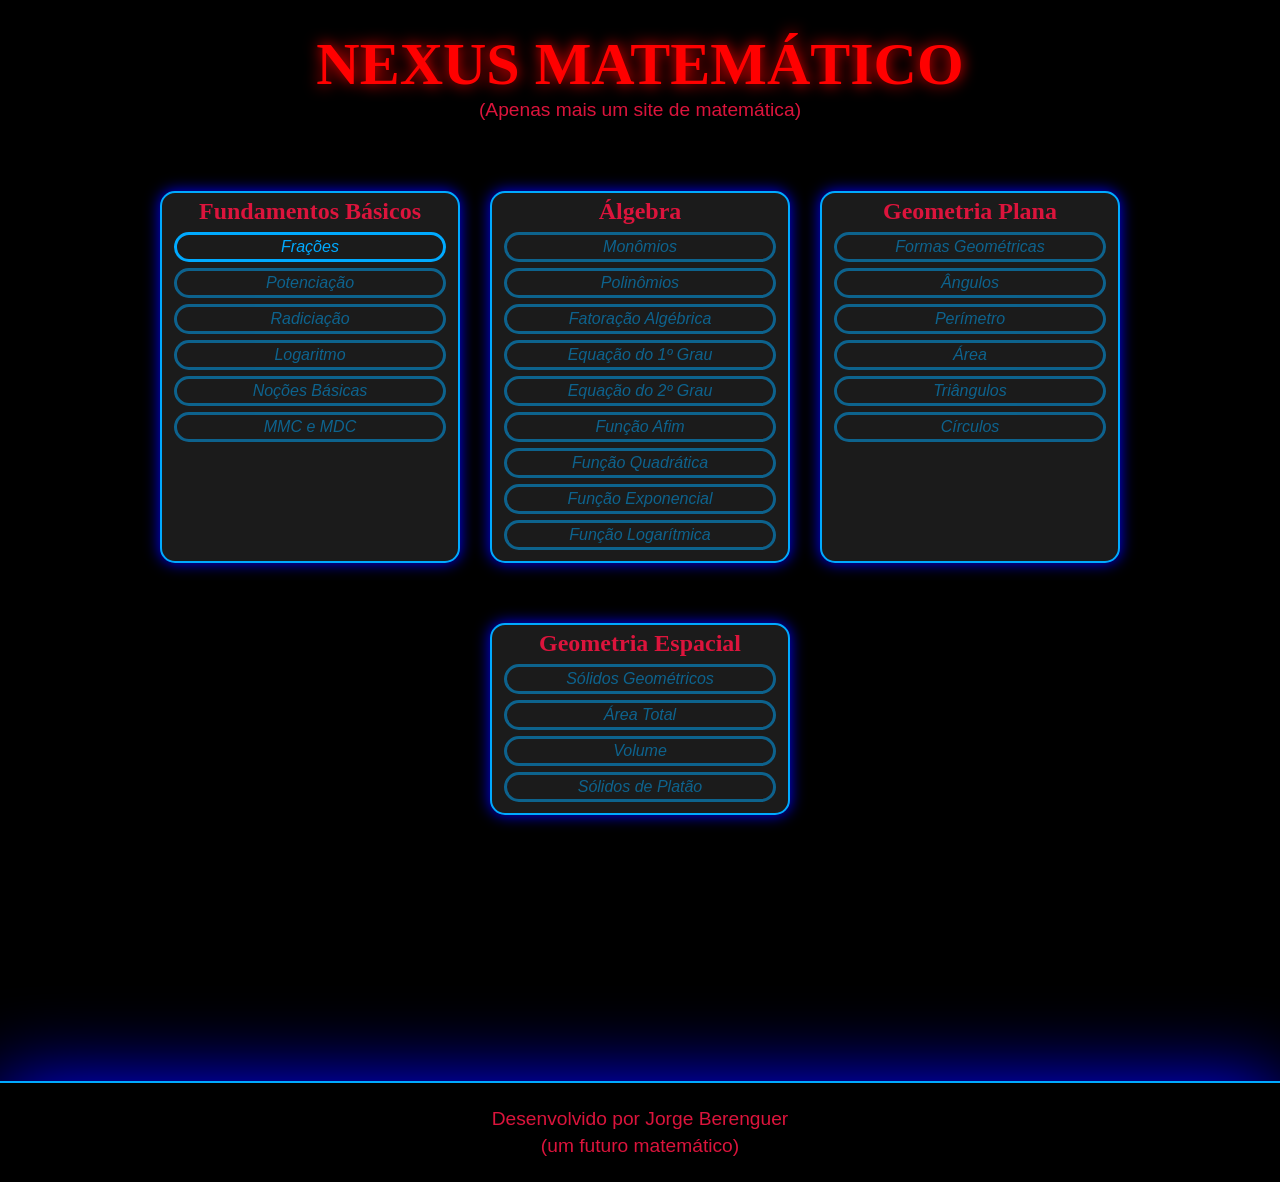
<file: index.html>
<!doctype html>
<html lang="pt-BR">
  <head>
    <meta charset="UTF-8" />
    <meta name="author" content="Jorge Berenguer" />
    <meta name="description"content="Um site onde coloco um resumo de alguns assuntos"/>
    <meta name="generator" content="VS code" />
     <meta name="viewport" content="width=device-width, initial-scale=1" />
    <title>NEXUS MATEMÁTICO</title>
    <link rel="icon" href="data:image/svg+xml,%3Csvg xmlns='http://www.w3.org/2000/svg' viewBox='0 0 100 100'%3E%3Ctext y='.9em' font-size='90'%3E∑%3C/text%3E%3C/svg%3E" />
    <link rel="stylesheet" href="nexus.css" />
  </head>
  <body>
    <header>
      <h1>NEXUS MATEMÁTICO</h1>
      <p class="N">(Apenas mais um site de matemática)</p>
    </header>
    <main class="conteudos">
      <div class="card">
        <h2 class="N">Fundamentos Básicos</h2>
        <a href="conteudos/fracao.html" class="N">Frações</a>
        <a href="#" class="N">Potenciação</a>
        <a href="#" class="N">Radiciação</a>
        <a href="#" class="N">Logaritmo</a>
        <a href="#" class="N">Noções Básicas</a>
        <a href="#" class="N">MMC e MDC</a>
      </div>
      <div class="card">
        <h2 class="N">Álgebra</h2>
        <a href="#" class="N">Monômios</a>
        <a href="#" class="N">Polinômios</a>
        <a href="#" class="N">Fatoração Algébrica</a>
        <a href="#" class="N">Equação do 1º Grau</a>
        <a href="#" class="N">Equação do 2º Grau</a>
        <a href="#" class="N">Função Afim</a>
        <a href="#" class="N">Função Quadrática</a>
        <a href="#" class="N">Função Exponencial</a>
        <a href="#" class="N">Função Logarítmica</a>
      </div>
      <div class="card">
        <h2 class="N">Geometria Plana</h2>
        <a href="#" class="N">Formas Geométricas</a>
        <a href="#" class="N">Ângulos</a>
        <a href="#" class="N">Perímetro</a>
        <a href="#" class="N">Área</a>
        <a href="#" class="N">Triângulos</a>
        <a href="#" class="N">Círculos</a>
      </div>
      <div class="card">
        <h2 class="N">Geometria Espacial</h2>
        <a href="#" class="N">Sólidos Geométricos</a>
        <a href="#" class="N">Área Total</a>
        <a href="#" class="N">Volume</a>   
        <a href="#" class="N">Sólidos de Platão</a>  
      </div>
    </main>
    <footer>
      <p class="N">Desenvolvido por Jorge Berenguer</p>
      <p class="N">(um futuro matemático)</p>
    </footer>
  </body>
</html>
</file>
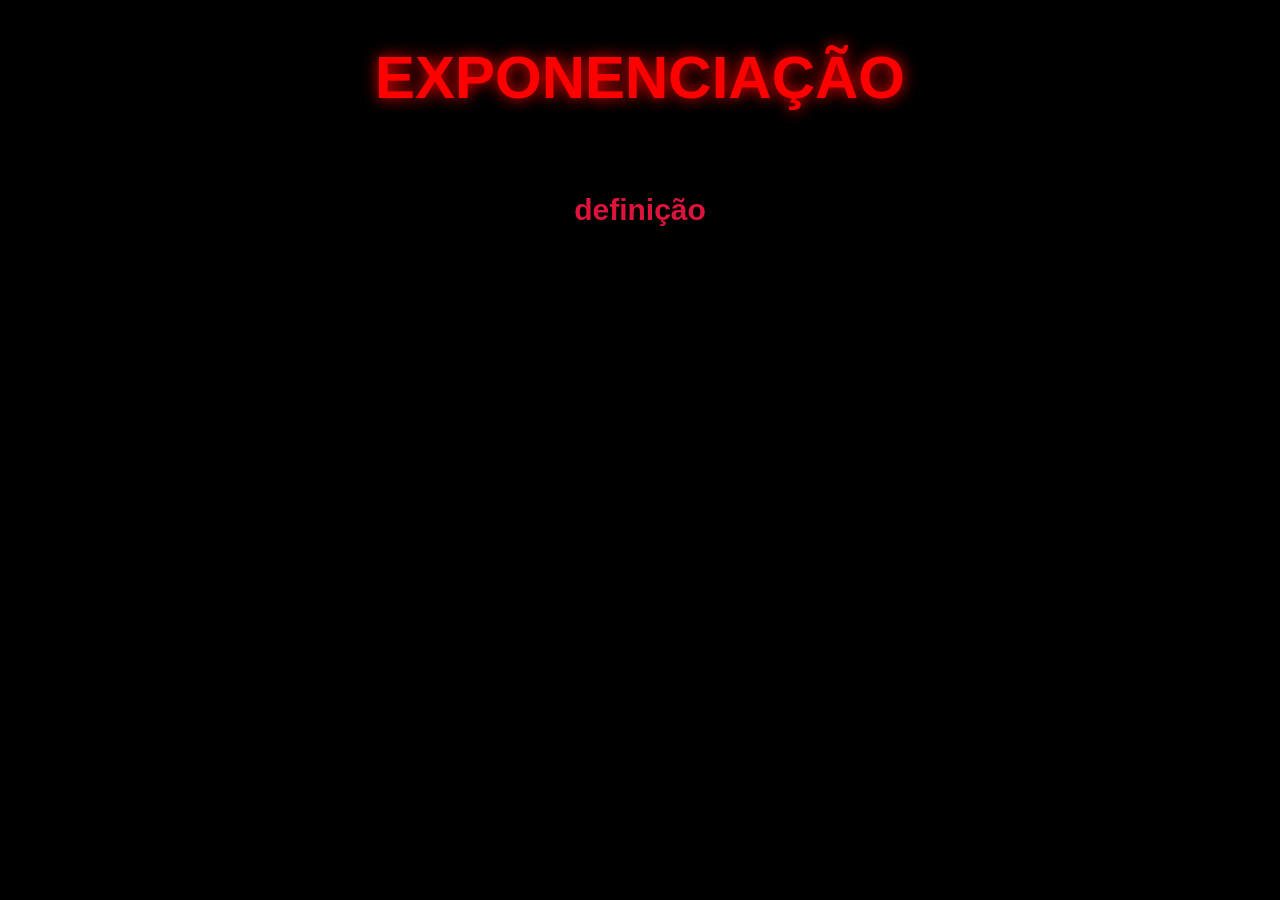
<file: conteudos/exponenciacao.html>
<!DOCTYPE html>
<html lang="pt-BR">
<head>
    <meta charset="UTF-8">
    <meta name="viewport" content="width=device-width, initial-scale=1.0">
    <title>O BÁSICO SOBRE EXPONENCIAÇÃO</title>
    <link rel="icon" href="data:image/svg+xml,%3Csvg xmlns='http://www.w3.org/2000/svg' viewBox='0 0 100 100'%3E%3Ctext y='.9em' font-size='90'%3E∑%3C/text%3E%3C/svg%3E" />
    <link rel="stylesheet" href="conteudos.css">
</head>
<body>

    <h1 class="c">EXPONENCIAÇÃO</h1>
        <!--definição-->
    <h2 class="c">definição</h2>
    <p></p>
    <p></p>
</body>
</html>
</file>
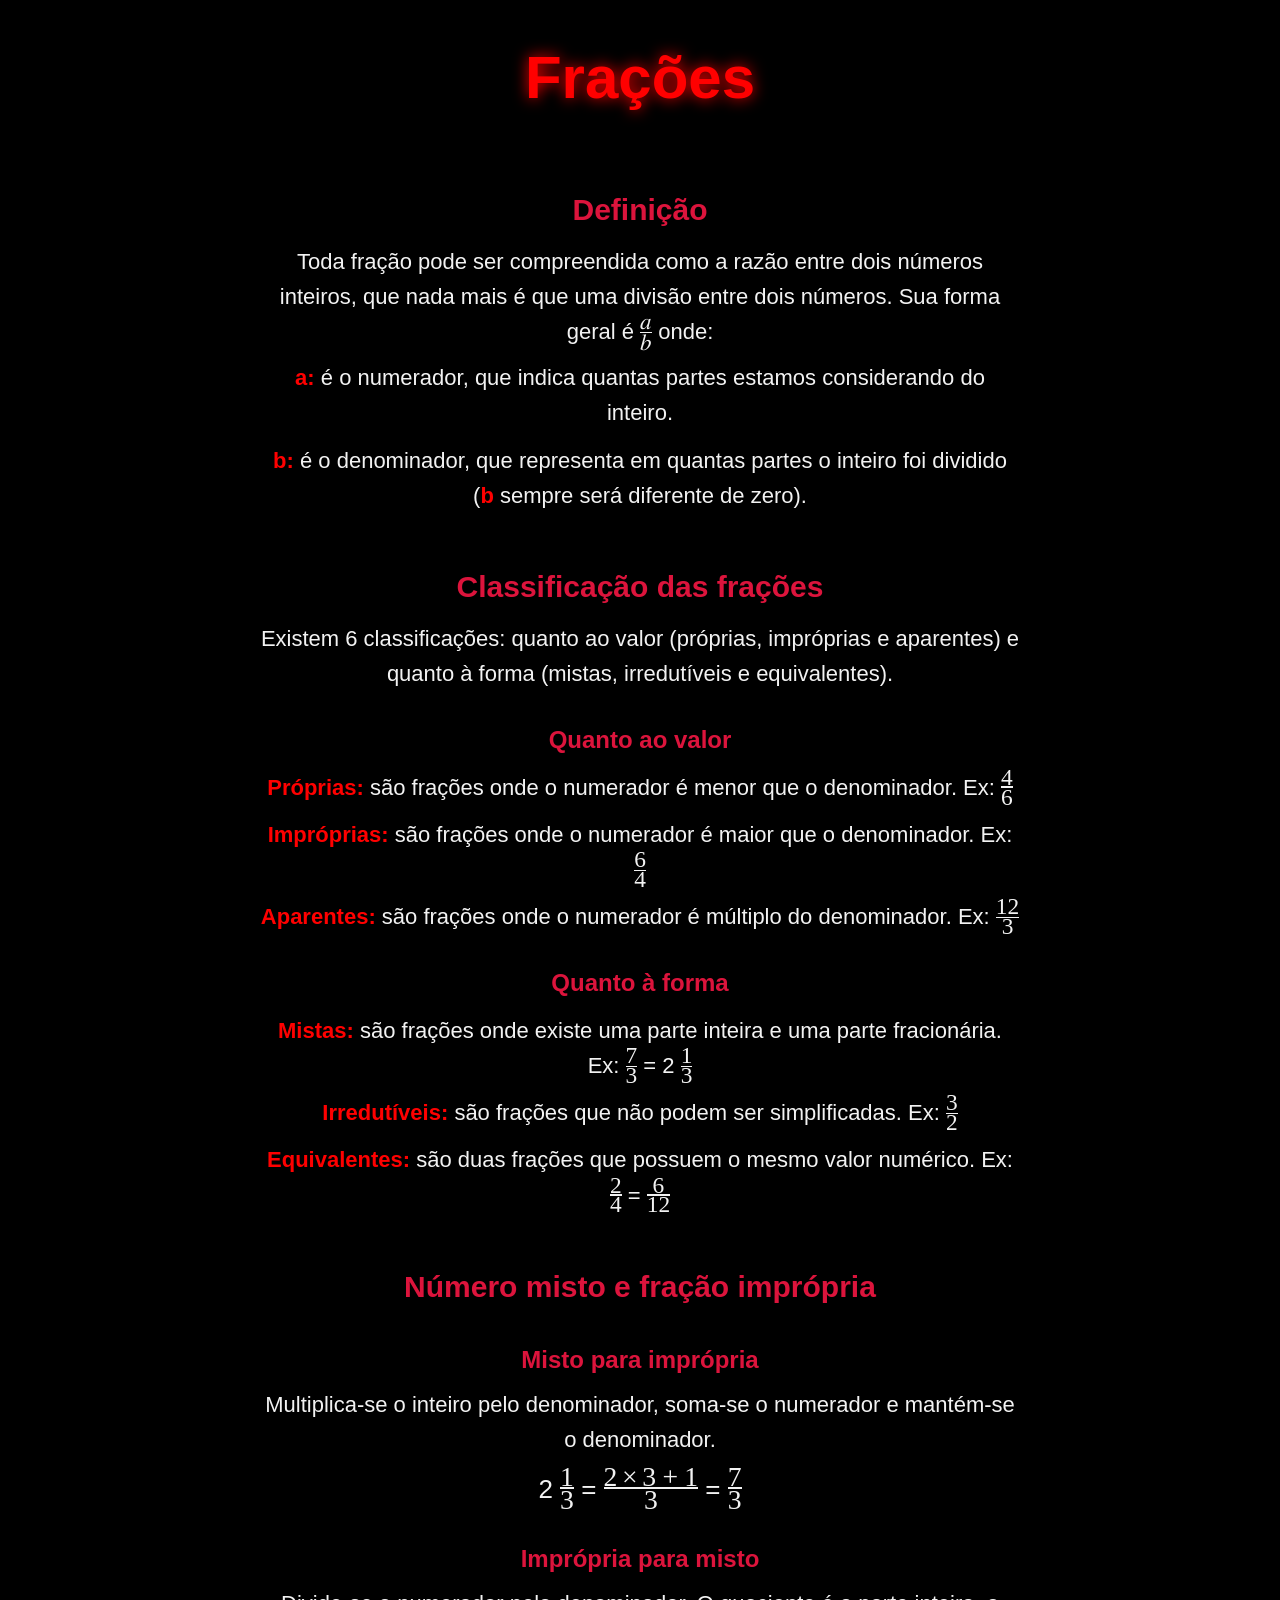
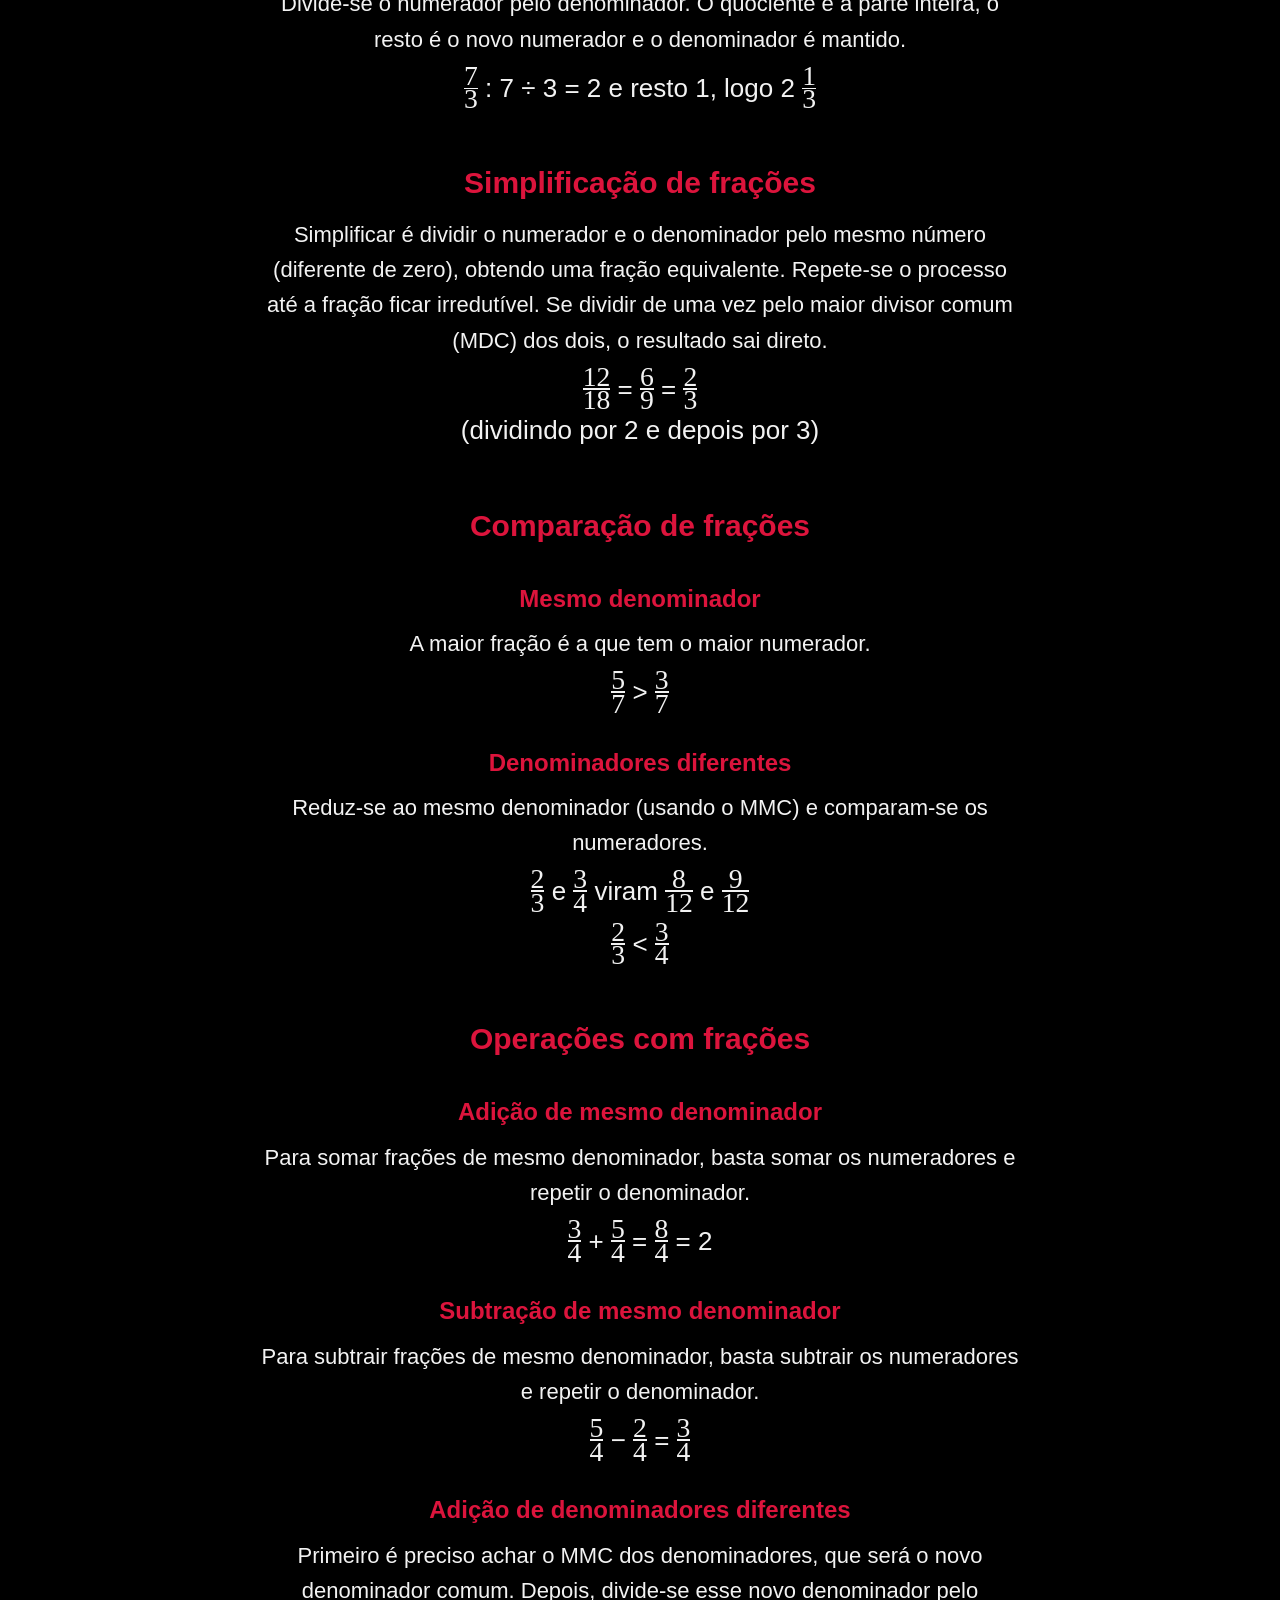
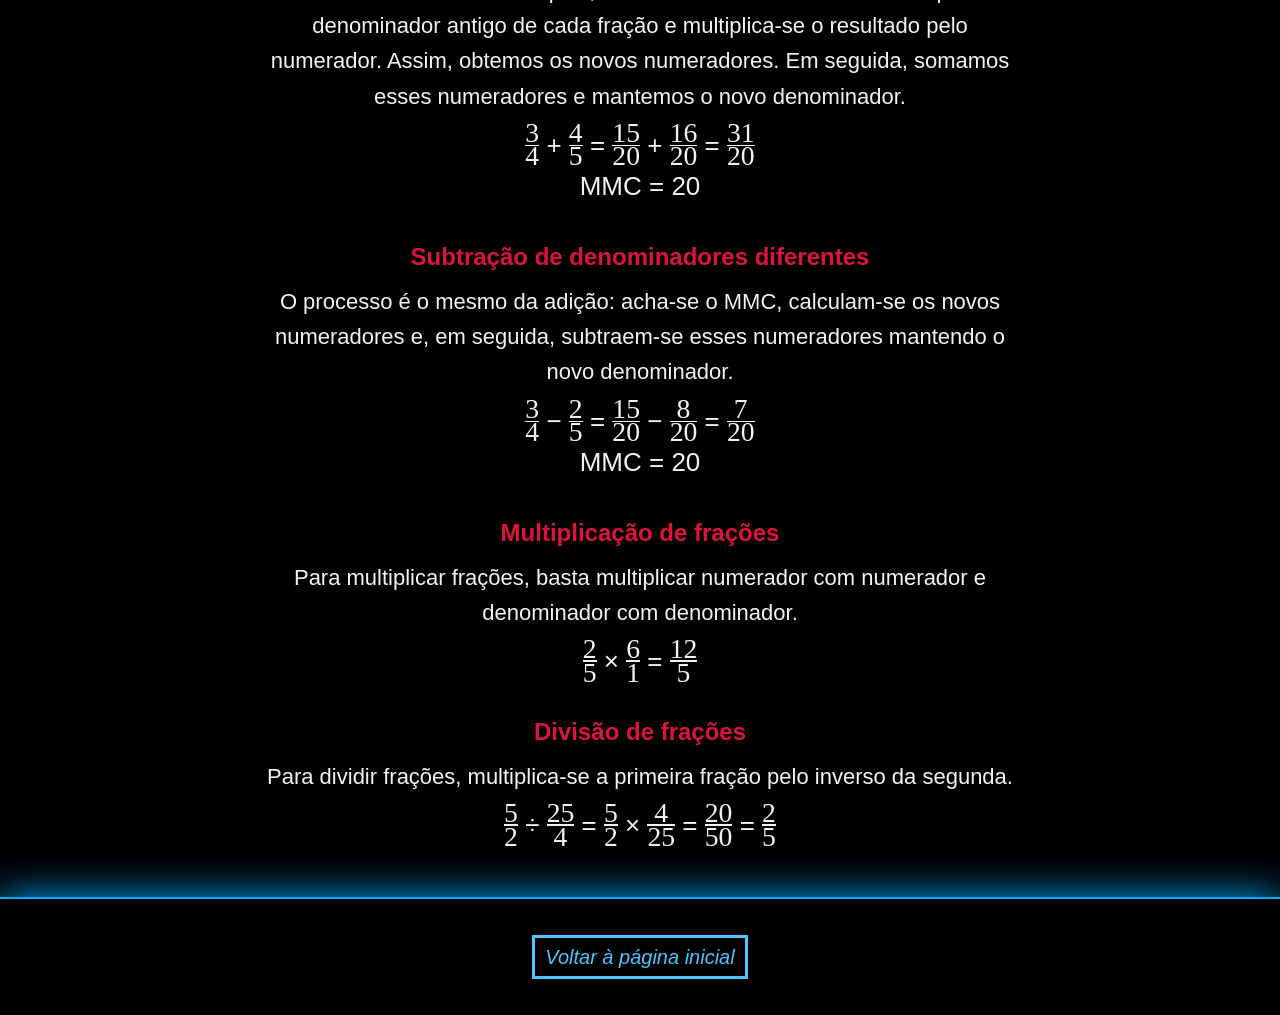
<file: conteudos/fracao.html>
<!doctype html>
<html lang="pt-BR">
  <head>
    <meta charset="UTF-8" />
    <meta name="viewport" content="width=device-width, initial-scale=1" />
    <title>O BÁSICO SOBRE FRAÇÕES</title>
    <link rel="icon" href="data:image/svg+xml,%3Csvg xmlns='http://www.w3.org/2000/svg' viewBox='0 0 100 100'%3E%3Ctext y='.9em' font-size='90'%3E∑%3C/text%3E%3C/svg%3E" />
    <link rel="stylesheet" href="conteudos.css" />
  </head>
  <body>
    <h1 class="c">Frações</h1>

    <main>

      <!-- ===== DEFINIÇÃO ===== -->
      <h2 class="c" id="definicao">Definição</h2>
      <p>
        Toda fração pode ser compreendida como a razão entre dois números
        inteiros, que nada mais é que uma divisão entre dois números. Sua forma
        geral é
        <math><mfrac><mi>a</mi><mi>b</mi></mfrac></math>
        onde:
      </p>
      <ul>
        <li>
          <b class="c">a:</b> é o numerador, que indica quantas partes estamos
          considerando do inteiro.
        </li>
        <li>
          <b class="c">b:</b> é o denominador, que representa em quantas partes
          o inteiro foi dividido (<b class="c">b</b> sempre será diferente de
          zero).
        </li>
      </ul>

      <!-- ===== CLASSIFICAÇÃO ===== -->
      <h2 class="c" id="classificacao">Classificação das frações</h2>
      <p>
        Existem 6 classificações: quanto ao valor (próprias, impróprias e
        aparentes) e quanto à forma (mistas, irredutíveis e equivalentes).
      </p>

      <h3 class="c">Quanto ao valor</h3>
      <ul>
        <li>
          <b class="c">Próprias:</b> são frações onde o numerador é menor que o
          denominador. Ex:
          <math><mfrac><mn>4</mn><mn>6</mn></mfrac></math>
        </li>
        <li>
          <b class="c">Impróprias:</b> são frações onde o numerador é maior que
          o denominador. Ex:
          <math><mfrac><mn>6</mn><mn>4</mn></mfrac></math>
        </li>
        <li>
          <b class="c">Aparentes:</b> são frações onde o numerador é múltiplo do
          denominador. Ex:
          <math><mfrac><mn>12</mn><mn>3</mn></mfrac></math>
        </li>
      </ul>

      <h3 class="c">Quanto à forma</h3>
      <ul>
        <li>
          <b class="c">Mistas:</b> são frações onde existe uma parte inteira e
          uma parte fracionária. Ex:
          <math><mfrac><mn>7</mn><mn>3</mn></mfrac></math>
          = 2
          <math><mfrac><mn>1</mn><mn>3</mn></mfrac></math>
        </li>
        <li>
          <b class="c">Irredutíveis:</b> são frações que não podem ser
          simplificadas. Ex:
          <math><mfrac><mn>3</mn><mn>2</mn></mfrac></math>
        </li>
        <li>
          <b class="c">Equivalentes:</b> são duas frações que possuem o mesmo
          valor numérico. Ex:
          <math><mfrac><mn>2</mn><mn>4</mn></mfrac></math>
          =
          <math><mfrac><mn>6</mn><mn>12</mn></mfrac></math>
        </li>
      </ul>

      <!-- ===== MISTA E IMPRÓPRIA ===== -->
      <h2 class="c" id="conversao">Número misto e fração imprópria</h2>

      <h3 class="c">Misto para imprópria</h3>
      <p>
        Multiplica-se o inteiro pelo denominador, soma-se o numerador e mantém-se
        o denominador.
      </p>
      <p class="conta">
        2
        <math><mfrac><mn>1</mn><mn>3</mn></mfrac></math>
        =
        <math>
          <mfrac>
            <mrow><mn>2</mn><mo>×</mo><mn>3</mn><mo>+</mo><mn>1</mn></mrow>
            <mn>3</mn>
          </mfrac>
        </math>
        =
        <math><mfrac><mn>7</mn><mn>3</mn></mfrac></math>
      </p>

      <h3 class="c">Imprópria para misto</h3>
      <p>
        Divide-se o numerador pelo denominador. O quociente é a parte inteira, o
        resto é o novo numerador e o denominador é mantido.
      </p>
      <p class="conta">
        <math><mfrac><mn>7</mn><mn>3</mn></mfrac></math>
        : 7 ÷ 3 = 2 e resto 1, logo
        2
        <math><mfrac><mn>1</mn><mn>3</mn></mfrac></math>
      </p>

      <!-- ===== SIMPLIFICAÇÃO ===== -->
      <h2 class="c" id="simplificacao">Simplificação de frações</h2>
      <p>
        Simplificar é dividir o numerador e o denominador pelo mesmo número
        (diferente de zero), obtendo uma fração equivalente. Repete-se o
        processo até a fração ficar irredutível. Se dividir de uma vez pelo
        maior divisor comum (MDC) dos dois, o resultado sai direto.
      </p>
      <p class="conta">
        <math><mfrac><mn>12</mn><mn>18</mn></mfrac></math>
        =
        <math><mfrac><mn>6</mn><mn>9</mn></mfrac></math>
        =
        <math><mfrac><mn>2</mn><mn>3</mn></mfrac></math>
        <br />(dividindo por 2 e depois por 3)
      </p>

      <!-- ===== COMPARAÇÃO ===== -->
      <h2 class="c" id="comparacao">Comparação de frações</h2>

<h3 class="c">Mesmo denominador</h3>
<p>
  A maior fração é a que tem o maior numerador.
</p>
<p class="conta">
  <math><mfrac><mn>5</mn><mn>7</mn></mfrac></math>
  &gt;
  <math><mfrac><mn>3</mn><mn>7</mn></mfrac></math>
</p>

<h3 class="c">Denominadores diferentes</h3>
<p>
  Reduz-se ao mesmo denominador (usando o MMC) e comparam-se os numeradores.
</p>
<p class="conta">
  <math><mfrac><mn>2</mn><mn>3</mn></mfrac></math>
  e
  <math><mfrac><mn>3</mn><mn>4</mn></mfrac></math>
  viram
  <math><mfrac><mn>8</mn><mn>12</mn></mfrac></math>
  e
  <math><mfrac><mn>9</mn><mn>12</mn></mfrac></math>
</p>
<p class="conta">
  <math><mfrac><mn>2</mn><mn>3</mn></mfrac></math>
  &lt;
  <math><mfrac><mn>3</mn><mn>4</mn></mfrac></math>
</p>

      <!-- ===== OPERAÇÕES ===== -->
      <h2 class="c" id="operacoes">Operações com frações</h2>

      <h3 class="c">Adição de mesmo denominador</h3>
      <p>
        Para somar frações de mesmo denominador, basta somar os numeradores e
        repetir o denominador.
      </p>
      <p class="conta">
        <math><mfrac><mn>3</mn><mn>4</mn></mfrac></math>
        +
        <math><mfrac><mn>5</mn><mn>4</mn></mfrac></math>
        =
        <math><mfrac><mn>8</mn><mn>4</mn></mfrac></math>
        = 2
      </p>

      <h3 class="c">Subtração de mesmo denominador</h3>
      <p>
        Para subtrair frações de mesmo denominador, basta subtrair os
        numeradores e repetir o denominador.
      </p>
      <p class="conta">
        <math><mfrac><mn>5</mn><mn>4</mn></mfrac></math>
        −
        <math><mfrac><mn>2</mn><mn>4</mn></mfrac></math>
        =
        <math><mfrac><mn>3</mn><mn>4</mn></mfrac></math>
      </p>

      <h3 class="c">Adição de denominadores diferentes</h3>
      <p>
        Primeiro é preciso achar o MMC dos denominadores, que será o novo
        denominador comum. Depois, divide-se esse novo denominador pelo
        denominador antigo de cada fração e multiplica-se o resultado pelo
        numerador. Assim, obtemos os novos numeradores. Em seguida, somamos
        esses numeradores e mantemos o novo denominador.
      </p>
      <p class="conta">
        <math><mfrac><mn>3</mn><mn>4</mn></mfrac></math>
        +
        <math><mfrac><mn>4</mn><mn>5</mn></mfrac></math>
        =
        <math><mfrac><mn>15</mn><mn>20</mn></mfrac></math>
        +
        <math><mfrac><mn>16</mn><mn>20</mn></mfrac></math>
        =
        <math><mfrac><mn>31</mn><mn>20</mn></mfrac></math>
        <br />MMC = 20
      </p>

      <h3 class="c">Subtração de denominadores diferentes</h3>
      <p>
        O processo é o mesmo da adição: acha-se o MMC, calculam-se os novos
        numeradores e, em seguida, subtraem-se esses numeradores mantendo o novo
        denominador.
      </p>
      <p class="conta">
        <math><mfrac><mn>3</mn><mn>4</mn></mfrac></math>
        −
        <math><mfrac><mn>2</mn><mn>5</mn></mfrac></math>
        =
        <math><mfrac><mn>15</mn><mn>20</mn></mfrac></math>
        −
        <math><mfrac><mn>8</mn><mn>20</mn></mfrac></math>
        =
        <math><mfrac><mn>7</mn><mn>20</mn></mfrac></math>
        <br />MMC = 20
      </p>

      <h3 class="c">Multiplicação de frações</h3>
      <p>
        Para multiplicar frações, basta multiplicar numerador com numerador e
        denominador com denominador.
      </p>
      <p class="conta">
        <math><mfrac><mn>2</mn><mn>5</mn></mfrac></math>
        ×
        <math><mfrac><mn>6</mn><mn>1</mn></mfrac></math>
        =
        <math><mfrac><mn>12</mn><mn>5</mn></mfrac></math>
      </p>

      <h3 class="c">Divisão de frações</h3>
      <p>
        Para dividir frações, multiplica-se a primeira fração pelo inverso da
        segunda.
      </p>
      <p class="conta">
        <math><mfrac><mn>5</mn><mn>2</mn></mfrac></math>
        ÷
        <math><mfrac><mn>25</mn><mn>4</mn></mfrac></math>
        =
        <math><mfrac><mn>5</mn><mn>2</mn></mfrac></math>
        ×
        <math><mfrac><mn>4</mn><mn>25</mn></mfrac></math>
        =
        <math><mfrac><mn>20</mn><mn>50</mn></mfrac></math>
        =
        <math><mfrac><mn>2</mn><mn>5</mn></mfrac></math>
      </p>
    </main>

    <footer>
      <a href="../index.html">Voltar à página inicial</a>
    </footer>
  </body>
</html>
</file>
<file: nexus.css>
* {
    margin: 0;
    padding: 0;
    box-sizing: border-box;
}

body {
    background: black;
    color: crimson;
    font-family: sans-serif;
}
header {
    padding: 30px 0 10px;
}

h1 {
    font-size: 60px;
    color: red;
    font-family: Orbitron;
    text-align: center;
    text-shadow: 0 0 15px red;
}

p.N {
    text-align: center;
    font-size: larger;

}

.conteudos {
    display: flex;
    justify-content: center;
    gap: 30px;
    margin-top: 40px;
    flex-wrap: wrap;
}

.card {
    margin-top: 20px;
    width: 300px;
    background-color: #1b1b1b;
    border: 2px solid #00aaff;
    border-radius: 15px;
    padding: 5px 6px;
    box-shadow: 0 0 15px blue;
    margin-bottom: 10px;
}
.card { transition: transform 0.3s; }
.card:hover { transform: translateY(-5px); }

h2.N {
    text-align: center;
    margin-bottom: 7px;
    font-family: serif;
}

/*links*/
a.N {
    display: block;
    text-align: center;
    text-decoration: none;
    font-style: oblique;
    margin: 6px;
    padding: 3px 3px;
    border: #00aaff solid;
    border-radius: 100px;
    transition: all 0.3s;
    color: #00aaff;
}

a.N:hover,
a.N:focus-visible {
    border: red solid;
    color: red;
    box-shadow: 0 0 10px red;
}

a.N[href="#"] {
    opacity: 0.5;
    cursor: not-allowed;
}

a.N[href="#"]:hover {
    opacity: 0.10;
}

/*rodapé*/
footer {
    margin-top: 20%;
    padding: 20px;
    text-align: center;
    border-top: 2px solid #00aaff;
    box-shadow: 0 0 80px blue;
}

footer p {
    margin: 5px 0;
}
</file>
<file: conteudos/conteudos.css>
/* ===== RESET ===== */
* {
    margin: 0;
    padding: 0;
    box-sizing: border-box;
}

/* ===== BASE ===== */
body {
    background: black;
    color: #f2f2f2;          /* texto claro: alto contraste no preto */
    font-family: sans-serif;
    font-size: 22px;
    line-height: 1.6;
    text-align: center;      /* tudo centralizado */
}

/* Coluna central estreita: facilita a leitura */
main {
    max-width: 800px;
    margin: 0 auto;
    padding: 0 20px 40px;
}

/* ===== TÍTULOS ===== */
h1.c {
    font-size: 60px;
    color: red;
    padding: 30px 0 10px;
    text-shadow: 0 0 15px red;
}

h2.c {
    color: crimson;
    font-size: 30px;
    margin-top: 50px;
    margin-bottom: 10px;
}

h3.c {
    color: crimson;
    font-size: 24px;
    margin-top: 30px;
    margin-bottom: 8px;
}

/* Palavras em destaque (Definição, Próprias, a, b...) */
b.c {
    color: red;
}

/* ===== TEXTO ===== */
p {
    margin-bottom: 10px;
}

ul {
    list-style: none;        /* sem bolinhas, para ficar centralizado */
    margin: 10px 0;
}

li {
    margin-bottom: 12px;
}

p.conta {
    font-size: 26px;
}
/* ===== FRAÇÕES ===== */
math {
    font-size: 1.5em;
}
/* ===== LINKS ===== */
a {
    display: inline-block;
    font-style: oblique;
    font-size: 20px;
    text-decoration: none;
    color: #4dc3ff;
    border: 3px solid #4dc3ff;
    background-color: black;
    margin: 6px;
    padding: 3px 10px;
    transition: all 0.3s;
}

a:hover,
a:focus-visible {
    border: red solid;
    color: red;
    box-shadow: 0 0 10px red;
    border-radius: 100px;
    box-shadow: 0 0 10px #ff4d4d;

}

/* ===== RODAPÉ ===== */
footer {
    padding: 30px 0;
    border-top: 2px solid #00aaff;
    box-shadow: 0 0 40px #00aaff;
}
</file>
